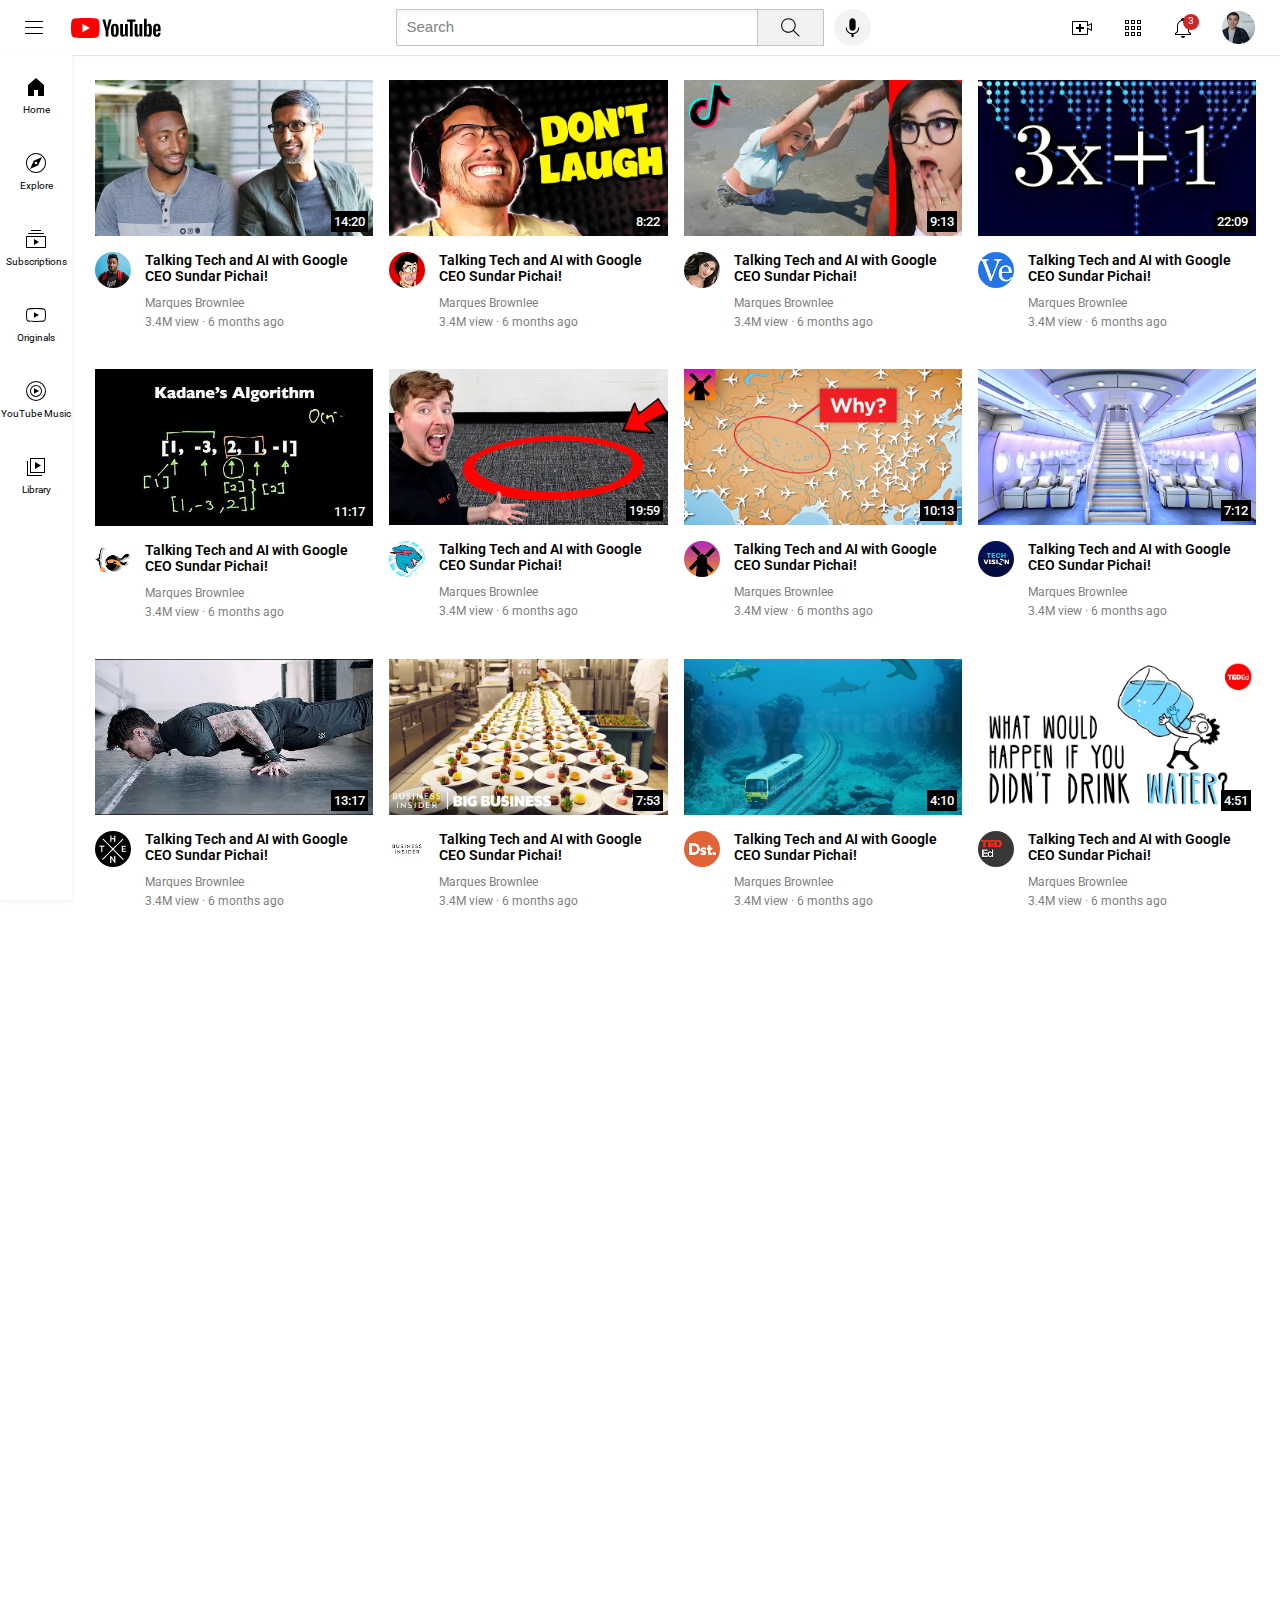
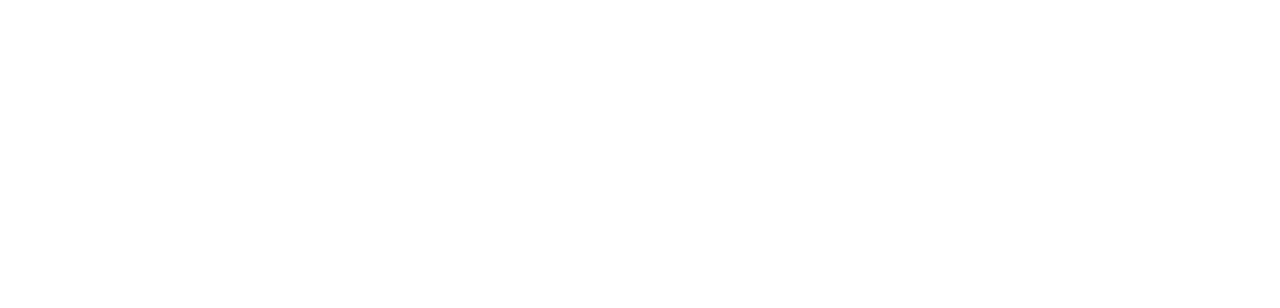
<file: index.html>
<!DOCTYPE html>
<html lang="en">
<head>
    <link rel="preconnect" href="https://fonts.googleapis.com">
    <link rel="preconnect" href="https://fonts.gstatic.com" crossorigin>
    <link href="https://fonts.googleapis.com/css2?family=Montserrat:wght@100&family=Roboto&display=swap" rel="stylesheet">
    <meta charset="UTF-8">
    <meta name="viewport" content="width=device-width, initial-scale=1.0">
    <title title="youtube.com">YouTube</title>
    <link rel="stylesheet" href="styles/youtube.css">
    <link rel="stylesheet" href="styles/header.css">
    <link rel="stylesheet" href="styles/general.css">
    <link rel="stylesheet" href="styles/sidebar.css">
</head>
<body>
    <header class="header">
        <div class="left-section">
            <img class="hamburger-icon" src="icons/hamburger-menu.svg" alt="icon">
            <img class="youtube-icon" src="icons/youtube-logo.svg" alt="icon">
        </div>
        <div class="middle-section">
            <input type="text" class="search-bar" placeholder="Search">
            <div class="search-button">
                <img class="search-icon" src="icons/search.svg" alt="icon">
                <div class="tooltip">Search</div>
            </div>
            <div class="voice-button">
                <img class="voice-icon" src="icons/voice-search-icon.svg" alt="icon">
                <div class="tooltip">Search with your voice</div>
            </div>
        </div>
        <div class="right-section">
            <div class="upload-button">
                <img class="upload-icon" src="icons/upload.svg" alt="icon">
                <div class="tooltip">Create</div>
            </div>
            <div class="apps-button">
                <img class="app-icon" src="icons/youtube-apps.svg" alt="icon">
                <div class="tooltip">YouTube apps</div>
            </div>
            <div class="notifications">
                <img class="noti-icon" src="icons/notifications.svg" alt="icon">
                <div class="notification-count">3</div>
                <div class="tooltip">Notifications</div>
            </div>
            <img class="channel-icon" src="thumbnail/my-channel.jpeg" alt="picture">
        </div>
    </header>

    <nav class="sidebar">
        <div class="sidebar-icon">
            <img src="icons/home.svg" alt="icon">
            <div class="sidebar-content">Home</div>
        </div>
        <div class="sidebar-icon">
            <img src="icons/explore.svg" alt="icon">
            <div class="sidebar-content">Explore</div>
        </div>
        <div class="sidebar-icon">
            <img src="icons/subscriptions.svg" alt="icon">
            <div class="sidebar-content">Subscriptions</div>
        </div>
        <div class="sidebar-icon">
            <img src="icons/originals.svg" alt="icon">
            <div class="sidebar-content">Originals</div>
        </div>
        <div class="sidebar-icon">
            <img src="icons/youtube-music.svg" alt="icon">
            <div class="sidebar-content">YouTube Music</div>
        </div>
        <div class="sidebar-icon">
            <img src="icons/library.svg" alt="icon">
            <div class="sidebar-content">Library</div>
        </div>
        
    </nav>


    <main>
        <section class="video-grid">
            <div class="video-preview">
                <div class="thumbnail-row">
                    <img class="thumbnail" src="thumbnail/thumbnail-1.webp" alt="photo">
                    <div class="video-time">14:20</div>
                </div>
                <div class="video-info-grid">
                    <div class="channel-picture">
                        <img class="profile-picture" src="thumbnail/channel-1.jpeg" alt="photo">
                    </div>
                    <div class="video-info">
                        <p class="video-title">
                            Talking Tech and AI with Google CEO Sundar Pichai!
                        </p>
                        <p class="video-author">
                            Marques Brownlee
                        </p>
                        <p class="video-stats">
                            3.4M view &#183 6 months ago
                        </p>
                    </div>
                </div>
            </div>

            <div class="video-preview">
                <div class="thumbnail-row">
                    <img class="thumbnail" src="thumbnail/thumbnail-2.webp" alt="photo">
                    <div class="video-time">8:22</div>
                </div>
                <div class="video-info-grid">
                    <div class="channel-picture">
                        <img class="profile-picture" src="thumbnail/channel-2.jpeg" alt="photo">
                    </div>
                    <div class="video-info">
                        <p class="video-title">
                            Talking Tech and AI with Google CEO Sundar Pichai!
                        </p>
                        <p class="video-author">
                            Marques Brownlee
                        </p>
                        <p class="video-stats">
                            3.4M view &#183 6 months ago
                        </p>
                    </div>
                </div>
            </div>

            <div class="video-preview">
                <div class="thumbnail-row">
                    <img class="thumbnail" src="thumbnail/thumbnail-3.webp" alt="photo">
                    <div class="video-time">9:13</div>
                </div>
                <div class="video-info-grid">
                    <div class="channel-picture">
                        <img class="profile-picture" src="thumbnail/channel-3.jpeg" alt="photo">
                    </div>
                    <div class="video-info">
                        <p class="video-title">
                            Talking Tech and AI with Google CEO Sundar Pichai!
                        </p>
                        <p class="video-author">
                            Marques Brownlee
                        </p>
                        <p class="video-stats">
                            3.4M view &#183 6 months ago
                        </p>
                    </div>
                </div>
            </div>

            <div class="video-preview">
                <div class="thumbnail-row">
                    <img class="thumbnail" src="thumbnail/thumbnail-4.webp" alt="photo">
                    <div class="video-time">22:09</div>
                </div>
                <div class="video-info-grid">
                    <div class="channel-picture">
                        <img class="profile-picture" src="thumbnail/channel-4.jpeg" alt="photo">
                    </div>
                    <div class="video-info">
                        <p class="video-title">
                            Talking Tech and AI with Google CEO Sundar Pichai!
                        </p>
                        <p class="video-author">
                            Marques Brownlee
                        </p>
                        <p class="video-stats">
                            3.4M view &#183 6 months ago
                        </p>
                    </div>
                </div>
            </div>

            <div class="video-preview">
                <div class="thumbnail-row">
                    <img class="thumbnail" src="thumbnail/thumbnail-5.webp" alt="photo">
                    <div class="video-time">11:17</div>
                </div>
                <div class="video-info-grid">
                    <div class="channel-picture">
                        <img class="profile-picture" src="thumbnail/channel-5.jpeg" alt="photo">
                    </div>
                    <div class="video-info">
                        <p class="video-title">
                            Talking Tech and AI with Google CEO Sundar Pichai!
                        </p>
                        <p class="video-author">
                            Marques Brownlee
                        </p>
                        <p class="video-stats">
                            3.4M view &#183 6 months ago
                        </p>
                    </div>
                </div>
            </div>

            <div class="video-preview">
                <div class="thumbnail-row">
                    <img class="thumbnail" src="thumbnail/thumbnail-6.webp" alt="photo">
                    <div class="video-time">19:59</div>
                </div>
                <div class="video-info-grid">
                    <div class="channel-picture">
                        <img class="profile-picture" src="thumbnail/channel-6.jpeg" alt="photo">
                    </div>
                    <div class="video-info">
                        <p class="video-title">
                            Talking Tech and AI with Google CEO Sundar Pichai!
                        </p>
                        <p class="video-author">
                            Marques Brownlee
                        </p>
                        <p class="video-stats">
                            3.4M view &#183 6 months ago
                        </p>
                    </div>
                </div>
            </div>

            <div class="video-preview">
                <div class="thumbnail-row">
                    <img class="thumbnail" src="thumbnail/thumbnail-7.webp" alt="photo">
                    <div class="video-time">10:13</div>
                </div>
                <div class="video-info-grid">
                    <div class="channel-picture">
                        <img class="profile-picture" src="thumbnail/channel-7.jpeg" alt="photo">
                    </div>
                    <div class="video-info">
                        <p class="video-title">
                            Talking Tech and AI with Google CEO Sundar Pichai!
                        </p>
                        <p class="video-author">
                            Marques Brownlee
                        </p>
                        <p class="video-stats">
                            3.4M view &#183 6 months ago
                        </p>
                    </div>
                </div>
            </div>

            <div class="video-preview">
                <div class="thumbnail-row">
                    <img class="thumbnail" src="thumbnail/thumbnail-8.webp" alt="photo">
                    <div class="video-time">7:12</div>
                </div>
                <div class="video-info-grid">
                    <div class="channel-picture">
                        <img class="profile-picture" src="thumbnail/channel-8.jpeg" alt="photo">
                    </div>
                    <div class="video-info">
                        <p class="video-title">
                            Talking Tech and AI with Google CEO Sundar Pichai!
                        </p>
                        <p class="video-author">
                            Marques Brownlee
                        </p>
                        <p class="video-stats">
                            3.4M view &#183 6 months ago
                        </p>
                    </div>
                </div>
            </div>

            <div class="video-preview">
                <div class="thumbnail-row">
                    <img class="thumbnail" src="thumbnail/thumbnail-9.webp" alt="photo">
                    <div class="video-time">13:17</div>
                </div>
                <div class="video-info-grid">
                    <div class="channel-picture">
                        <img class="profile-picture" src="thumbnail/channel-9.jpeg" alt="photo">
                    </div>
                    <div class="video-info">
                        <p class="video-title">
                            Talking Tech and AI with Google CEO Sundar Pichai!
                        </p>
                        <p class="video-author">
                            Marques Brownlee
                        </p>
                        <p class="video-stats">
                            3.4M view &#183 6 months ago
                        </p>
                    </div>
                </div>
            </div>

            <div class="video-preview">
                <div class="thumbnail-row">
                    <img class="thumbnail" src="thumbnail/thumbnail-10.webp" alt="photo">
                    <div class="video-time">7:53</div>
                </div>
                <div class="video-info-grid">
                    <div class="channel-picture">
                        <img class="profile-picture" src="thumbnail/channel-10.jpeg" alt="photo">
                    </div>
                    <div class="video-info">
                        <p class="video-title">
                            Talking Tech and AI with Google CEO Sundar Pichai!
                        </p>
                        <p class="video-author">
                            Marques Brownlee
                        </p>
                        <p class="video-stats">
                            3.4M view &#183 6 months ago
                        </p>
                    </div>
                </div>
            </div>

            <div class="video-preview">
                <div class="thumbnail-row">
                    <img class="thumbnail" src="thumbnail/thumbnail-11.webp" alt="photo">
                    <div class="video-time">4:10</div>
                </div>
                <div class="video-info-grid">
                    <div class="channel-picture">
                        <img class="profile-picture" src="thumbnail/channel-11.jpeg" alt="photo">
                    </div>
                    <div class="video-info">
                        <p class="video-title">
                            Talking Tech and AI with Google CEO Sundar Pichai!
                        </p>
                        <p class="video-author">
                            Marques Brownlee
                        </p>
                        <p class="video-stats">
                            3.4M view &#183 6 months ago
                        </p>
                    </div>
                </div>
            </div>

            <div class="video-preview">
                <div class="thumbnail-row">
                    <img class="thumbnail" src="thumbnail/thumbnail-12.webp" alt="photo">
                    <div class="video-time">4:51</div>
                </div>
                <div class="video-info-grid">
                    <div class="channel-picture">
                        <img class="profile-picture" src="thumbnail/channel-12.jpeg" alt="photo">
                    </div>
                    <div class="video-info">
                        <p class="video-title">
                            Talking Tech and AI with Google CEO Sundar Pichai!
                        </p>
                        <p class="video-author">
                            Marques Brownlee
                        </p>
                        <p class="video-stats">
                            3.4M view &#183 6 months ago
                        </p>
                    </div>
                </div>
            </div>
        </section>
    </main>
</body>
</html>
</file>
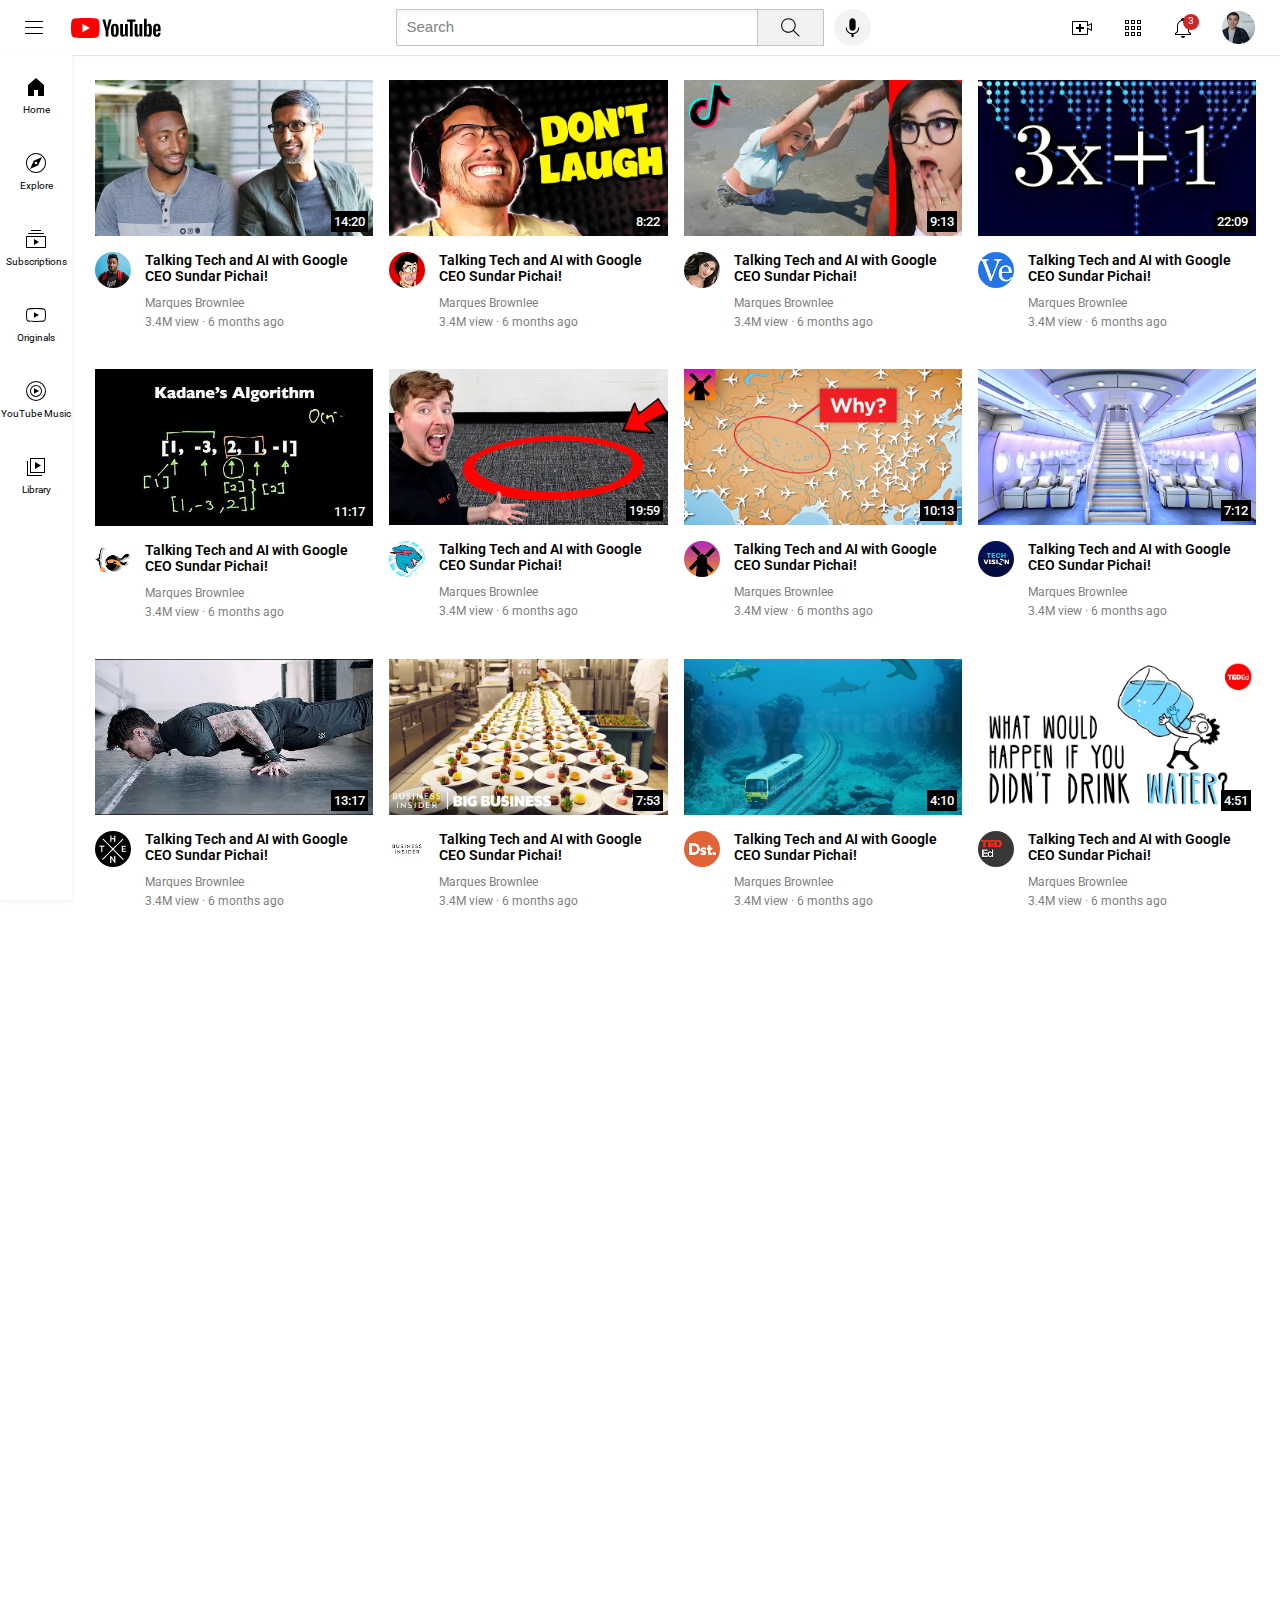
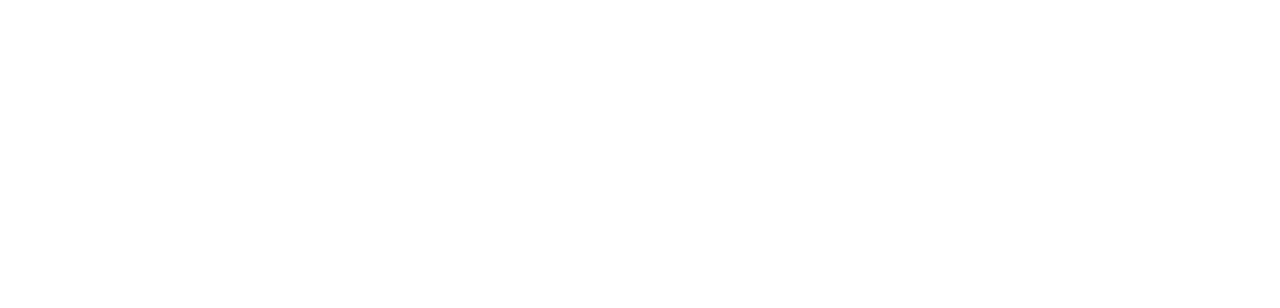
<file: youtube.html>
<!DOCTYPE html>
<html lang="en">
<head>
    <link rel="preconnect" href="https://fonts.googleapis.com">
    <link rel="preconnect" href="https://fonts.gstatic.com" crossorigin>
    <link href="https://fonts.googleapis.com/css2?family=Montserrat:wght@100&family=Roboto&display=swap" rel="stylesheet">
    <meta charset="UTF-8">
    <meta name="viewport" content="width=device-width, initial-scale=1.0">
    <title title="youtube.com">YouTube</title>
    <link rel="stylesheet" href="styles/youtube.css">
    <link rel="stylesheet" href="styles/header.css">
    <link rel="stylesheet" href="styles/general.css">
    <link rel="stylesheet" href="styles/sidebar.css">
</head>
<body>
    <header class="header">
        <div class="left-section">
            <img class="hamburger-icon" src="icons/hamburger-menu.svg" alt="icon">
            <img class="youtube-icon" src="icons/youtube-logo.svg" alt="icon">
        </div>
        <div class="middle-section">
            <input type="text" class="search-bar" placeholder="Search">
            <div class="search-button">
                <img class="search-icon" src="icons/search.svg" alt="icon">
                <div class="tooltip">Search</div>
            </div>
            <div class="voice-button">
                <img class="voice-icon" src="icons/voice-search-icon.svg" alt="icon">
                <div class="tooltip">Search with your voice</div>
            </div>
        </div>
        <div class="right-section">
            <div class="upload-button">
                <img class="upload-icon" src="icons/upload.svg" alt="icon">
                <div class="tooltip">Create</div>
            </div>
            <div class="apps-button">
                <img class="app-icon" src="icons/youtube-apps.svg" alt="icon">
                <div class="tooltip">YouTube apps</div>
            </div>
            <div class="notifications">
                <img class="noti-icon" src="icons/notifications.svg" alt="icon">
                <div class="notification-count">3</div>
                <div class="tooltip">Notifications</div>
            </div>
            <img class="channel-icon" src="thumbnail/my-channel.jpeg" alt="picture">
        </div>
    </header>

    <nav class="sidebar">
        <div class="sidebar-icon">
            <img src="icons/home.svg" alt="icon">
            <div class="sidebar-content">Home</div>
        </div>
        <div class="sidebar-icon">
            <img src="icons/explore.svg" alt="icon">
            <div class="sidebar-content">Explore</div>
        </div>
        <div class="sidebar-icon">
            <img src="icons/subscriptions.svg" alt="icon">
            <div class="sidebar-content">Subscriptions</div>
        </div>
        <div class="sidebar-icon">
            <img src="icons/originals.svg" alt="icon">
            <div class="sidebar-content">Originals</div>
        </div>
        <div class="sidebar-icon">
            <img src="icons/youtube-music.svg" alt="icon">
            <div class="sidebar-content">YouTube Music</div>
        </div>
        <div class="sidebar-icon">
            <img src="icons/library.svg" alt="icon">
            <div class="sidebar-content">Library</div>
        </div>
        
    </nav>


    <main>
        <section class="video-grid">
            <div class="video-preview">
                <div class="thumbnail-row">
                    <img class="thumbnail" src="thumbnail/thumbnail-1.webp" alt="photo">
                    <div class="video-time">14:20</div>
                </div>
                <div class="video-info-grid">
                    <div class="channel-picture">
                        <img class="profile-picture" src="thumbnail/channel-1.jpeg" alt="photo">
                    </div>
                    <div class="video-info">
                        <p class="video-title">
                            Talking Tech and AI with Google CEO Sundar Pichai!
                        </p>
                        <p class="video-author">
                            Marques Brownlee
                        </p>
                        <p class="video-stats">
                            3.4M view &#183 6 months ago
                        </p>
                    </div>
                </div>
            </div>

            <div class="video-preview">
                <div class="thumbnail-row">
                    <img class="thumbnail" src="thumbnail/thumbnail-2.webp" alt="photo">
                    <div class="video-time">8:22</div>
                </div>
                <div class="video-info-grid">
                    <div class="channel-picture">
                        <img class="profile-picture" src="thumbnail/channel-2.jpeg" alt="photo">
                    </div>
                    <div class="video-info">
                        <p class="video-title">
                            Talking Tech and AI with Google CEO Sundar Pichai!
                        </p>
                        <p class="video-author">
                            Marques Brownlee
                        </p>
                        <p class="video-stats">
                            3.4M view &#183 6 months ago
                        </p>
                    </div>
                </div>
            </div>

            <div class="video-preview">
                <div class="thumbnail-row">
                    <img class="thumbnail" src="thumbnail/thumbnail-3.webp" alt="photo">
                    <div class="video-time">9:13</div>
                </div>
                <div class="video-info-grid">
                    <div class="channel-picture">
                        <img class="profile-picture" src="thumbnail/channel-3.jpeg" alt="photo">
                    </div>
                    <div class="video-info">
                        <p class="video-title">
                            Talking Tech and AI with Google CEO Sundar Pichai!
                        </p>
                        <p class="video-author">
                            Marques Brownlee
                        </p>
                        <p class="video-stats">
                            3.4M view &#183 6 months ago
                        </p>
                    </div>
                </div>
            </div>

            <div class="video-preview">
                <div class="thumbnail-row">
                    <img class="thumbnail" src="thumbnail/thumbnail-4.webp" alt="photo">
                    <div class="video-time">22:09</div>
                </div>
                <div class="video-info-grid">
                    <div class="channel-picture">
                        <img class="profile-picture" src="thumbnail/channel-4.jpeg" alt="photo">
                    </div>
                    <div class="video-info">
                        <p class="video-title">
                            Talking Tech and AI with Google CEO Sundar Pichai!
                        </p>
                        <p class="video-author">
                            Marques Brownlee
                        </p>
                        <p class="video-stats">
                            3.4M view &#183 6 months ago
                        </p>
                    </div>
                </div>
            </div>

            <div class="video-preview">
                <div class="thumbnail-row">
                    <img class="thumbnail" src="thumbnail/thumbnail-5.webp" alt="photo">
                    <div class="video-time">11:17</div>
                </div>
                <div class="video-info-grid">
                    <div class="channel-picture">
                        <img class="profile-picture" src="thumbnail/channel-5.jpeg" alt="photo">
                    </div>
                    <div class="video-info">
                        <p class="video-title">
                            Talking Tech and AI with Google CEO Sundar Pichai!
                        </p>
                        <p class="video-author">
                            Marques Brownlee
                        </p>
                        <p class="video-stats">
                            3.4M view &#183 6 months ago
                        </p>
                    </div>
                </div>
            </div>

            <div class="video-preview">
                <div class="thumbnail-row">
                    <img class="thumbnail" src="thumbnail/thumbnail-6.webp" alt="photo">
                    <div class="video-time">19:59</div>
                </div>
                <div class="video-info-grid">
                    <div class="channel-picture">
                        <img class="profile-picture" src="thumbnail/channel-6.jpeg" alt="photo">
                    </div>
                    <div class="video-info">
                        <p class="video-title">
                            Talking Tech and AI with Google CEO Sundar Pichai!
                        </p>
                        <p class="video-author">
                            Marques Brownlee
                        </p>
                        <p class="video-stats">
                            3.4M view &#183 6 months ago
                        </p>
                    </div>
                </div>
            </div>

            <div class="video-preview">
                <div class="thumbnail-row">
                    <img class="thumbnail" src="thumbnail/thumbnail-7.webp" alt="photo">
                    <div class="video-time">10:13</div>
                </div>
                <div class="video-info-grid">
                    <div class="channel-picture">
                        <img class="profile-picture" src="thumbnail/channel-7.jpeg" alt="photo">
                    </div>
                    <div class="video-info">
                        <p class="video-title">
                            Talking Tech and AI with Google CEO Sundar Pichai!
                        </p>
                        <p class="video-author">
                            Marques Brownlee
                        </p>
                        <p class="video-stats">
                            3.4M view &#183 6 months ago
                        </p>
                    </div>
                </div>
            </div>

            <div class="video-preview">
                <div class="thumbnail-row">
                    <img class="thumbnail" src="thumbnail/thumbnail-8.webp" alt="photo">
                    <div class="video-time">7:12</div>
                </div>
                <div class="video-info-grid">
                    <div class="channel-picture">
                        <img class="profile-picture" src="thumbnail/channel-8.jpeg" alt="photo">
                    </div>
                    <div class="video-info">
                        <p class="video-title">
                            Talking Tech and AI with Google CEO Sundar Pichai!
                        </p>
                        <p class="video-author">
                            Marques Brownlee
                        </p>
                        <p class="video-stats">
                            3.4M view &#183 6 months ago
                        </p>
                    </div>
                </div>
            </div>

            <div class="video-preview">
                <div class="thumbnail-row">
                    <img class="thumbnail" src="thumbnail/thumbnail-9.webp" alt="photo">
                    <div class="video-time">13:17</div>
                </div>
                <div class="video-info-grid">
                    <div class="channel-picture">
                        <img class="profile-picture" src="thumbnail/channel-9.jpeg" alt="photo">
                    </div>
                    <div class="video-info">
                        <p class="video-title">
                            Talking Tech and AI with Google CEO Sundar Pichai!
                        </p>
                        <p class="video-author">
                            Marques Brownlee
                        </p>
                        <p class="video-stats">
                            3.4M view &#183 6 months ago
                        </p>
                    </div>
                </div>
            </div>

            <div class="video-preview">
                <div class="thumbnail-row">
                    <img class="thumbnail" src="thumbnail/thumbnail-10.webp" alt="photo">
                    <div class="video-time">7:53</div>
                </div>
                <div class="video-info-grid">
                    <div class="channel-picture">
                        <img class="profile-picture" src="thumbnail/channel-10.jpeg" alt="photo">
                    </div>
                    <div class="video-info">
                        <p class="video-title">
                            Talking Tech and AI with Google CEO Sundar Pichai!
                        </p>
                        <p class="video-author">
                            Marques Brownlee
                        </p>
                        <p class="video-stats">
                            3.4M view &#183 6 months ago
                        </p>
                    </div>
                </div>
            </div>

            <div class="video-preview">
                <div class="thumbnail-row">
                    <img class="thumbnail" src="thumbnail/thumbnail-11.webp" alt="photo">
                    <div class="video-time">4:10</div>
                </div>
                <div class="video-info-grid">
                    <div class="channel-picture">
                        <img class="profile-picture" src="thumbnail/channel-11.jpeg" alt="photo">
                    </div>
                    <div class="video-info">
                        <p class="video-title">
                            Talking Tech and AI with Google CEO Sundar Pichai!
                        </p>
                        <p class="video-author">
                            Marques Brownlee
                        </p>
                        <p class="video-stats">
                            3.4M view &#183 6 months ago
                        </p>
                    </div>
                </div>
            </div>

            <div class="video-preview">
                <div class="thumbnail-row">
                    <img class="thumbnail" src="thumbnail/thumbnail-12.webp" alt="photo">
                    <div class="video-time">4:51</div>
                </div>
                <div class="video-info-grid">
                    <div class="channel-picture">
                        <img class="profile-picture" src="thumbnail/channel-12.jpeg" alt="photo">
                    </div>
                    <div class="video-info">
                        <p class="video-title">
                            Talking Tech and AI with Google CEO Sundar Pichai!
                        </p>
                        <p class="video-author">
                            Marques Brownlee
                        </p>
                        <p class="video-stats">
                            3.4M view &#183 6 months ago
                        </p>
                    </div>
                </div>
            </div>
        </section>
    </main>
</body>
</html>
</file>
<file: styles/youtube.css>
/* height: 165px; không cần thiết phải set height cho image*/
/* object-fit: cover; không cần thiết phải set object-fit vì không set height cho image*/ 

.video-grid {
    display: grid;
    grid-template-columns: 1fr 1fr 1fr;
    column-gap: 16px;
    row-gap: 40px;
    margin-left: 15px;
}

@media (max-width: 750px) {
    .video-grid {
        grid-template-columns: 1fr 1fr;
    }
}

@media (min-width: 751px) and (max-width: 999px) {
    .video-grid {
        grid-template-columns: 1fr 1fr 1fr;
    }
}

@media (min-width: 1000px) {
    .video-grid {
        grid-template-columns: 1fr 1fr 1fr 1fr;
    }
}

.thumbnail-row {
    margin-bottom: 12px;
    position: relative;
} 

.thumbnail {
    width: 100%;
}

.video-info-grid {
    display: grid;
    grid-template-columns: 50px 1fr;
}

.channel-picture {
    width: 50px;
}

.profile-picture {
    width: 36px;
    border-radius: 50px;
}

.video-title {
    font-size: 14px;
    font-weight: 600;
    margin-bottom: 12px;
}

.video-author {
    font-size: 12px;
    color: gray;
    margin-bottom: 5px;
}

.video-stats {
    font-size: 12px;
    color: gray;
}

.video-time {
    position: absolute;
    right: 5px;
    bottom: 8px;
    background: black;
    color: white;
    font-family: Roboto, Arial;
    font-size: 13px;
    font-weight: 500;
    padding: 3px;
}
</file>
<file: styles/header.css>
.header {
    height: 55px;
    display: flex;
    flex-direction: row;
    justify-content: space-between;
    position: fixed;
    top: 0;
    left: 0;
    right: 0;
    background-color: white;
    border-bottom: solid 1px rgba(206, 200, 200, 0.5);
    box-shadow: 1px 2px 5px rgba(0, 0, 0, 0.01);
    z-index: 100;
}

.search-bar { 
    padding: 10px;
    border-radius: 1px;
    border: solid 1px rgb(196, 196, 196);
    display: flex;
    flex: 1;
    box-shadow: inset 1px 2px 5px rgba(0, 0, 0, 0.05);
    width: 0;
}

.left-section {
    display: flex;
    align-items: center;
}

.middle-section {
    flex: 1;
    margin-left: 70px;
    margin-right: 35px;
    max-width: 475px;
    display: flex;
    align-items: center;
}

.right-section {
    width: 185px;
    display: flex;
    align-items: center;
    justify-content: space-between;
    margin-right: 25px;
}

.hamburger-icon {
    width: 24px;
    margin-left: 22px;
    margin-right: 25px;
    cursor: pointer;
}

.youtube-icon {
    height: 20px;
    cursor: pointer;
}

.search-icon {
    width: 25px;
    background: rgb(241, 241, 241);
    padding: 5px 20px 5px 20px;
    border: solid 1px rgb(196, 196, 196);
    margin-left: -1px;
    cursor: pointer;
    transition: background-color 0.15s;
}

.search-icon:hover {
    background-color: rgb(226, 226, 226);
}

.voice-icon {
    width: 25px;
    padding: 6px;
    margin-left: 10px;
    background-color: rgb(243, 243, 243);
    border-radius: 20px;
    cursor: pointer;
}

.search-bar::placeholder {
    font-size: 15px;
    font-family: Arial;
    color: rgb(129, 129, 129);
}

.upload-icon,
.noti-icon,
.app-icon {
    width: 24px;
    cursor: pointer;
}

.channel-icon {
    width: 33px;
    cursor: pointer;
}

.notifications {
    position: relative;
    cursor: pointer;
    display: flex;
    align-items: center;
    justify-content: center;
}

.notification-count {
    position: absolute;
    right: 0;
    bottom: 0;
    background-color: rgb(204, 39, 39);
    font-family: Roboto, Arial;
    font-size: 10px;
    color: white;
    height: 15px;
    padding: 1px 5px 0px 5px;
    border-radius: 8px;
    top: -2px;
    right: -4px;
}

.search-button, 
.voice-button, 
.upload-button, 
.apps-button {
    display: flex;
    justify-content: center;
    align-items: center;
    position: relative;
}

.search-button .tooltip, 
.notifications .tooltip, 
.voice-button .tooltip, 
.upload-button .tooltip, 
.apps-button .tooltip{
    position: absolute;
    bottom: -45px;
    background-color: rgba(0, 0, 0, 0.55);
    color: white;
    font-size: 11px;
    font-family: Arial;
    padding: 8px;
    opacity: 0;
    pointer-events: none;
    white-space: nowrap;
}

.search-button:hover .tooltip,
.voice-button:hover .tooltip,
.upload-button:hover .tooltip,
.apps-button:hover .tooltip,
.notifications:hover .tooltip {
    opacity: 1;
}

input:focus {
    outline: none;
    border-color: blue;
}
</file>
<file: styles/general.css>
p {
    margin: 0;
    padding: 0;
    font-family: Roboto;  
}

body {
    margin: 0;
    margin-bottom: 1000px;
    padding-top: 80px;
    padding-left: 80px;
    margin-right: 24px;
}
</file>
<file: styles/sidebar.css>
.sidebar {
    position: fixed;
    left: 0;
    bottom: 0;
    top: 55px;
    width: 72px;
    background-color: white;
    box-shadow: 1px 2px 5px rgba(0, 0, 0, 0.05);
    z-index: 1000;
}

.sidebar-icon img {
    width: 24px;
    margin-bottom: 5px;
}

.sidebar-icon {
    display: flex;
    align-items: center;
    justify-content: center;
    background-color: white;
    height: 72px;
    flex-direction: column;
    padding-top: 4px;
    cursor: pointer;
}

.sidebar-content {
    font-size: 10px;
    font-family: Roboto, Arial;
    display: inline-block;
}

.sidebar-icon:hover {
    background-color: rgb(238, 232, 232);
}
</file>
